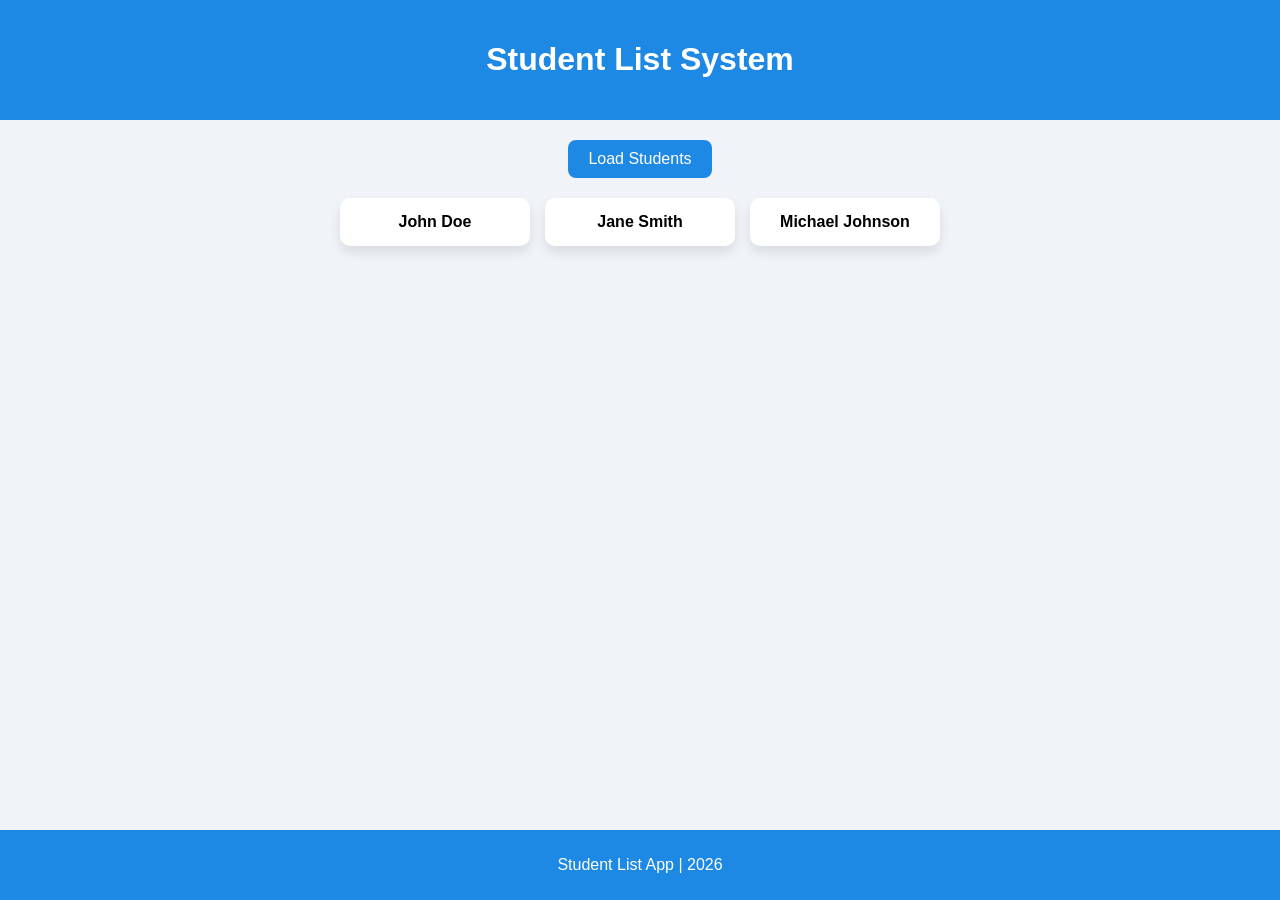
<file: index.html>
<!DOCTYPE html>
<html lang="en">
<head>
  <meta charset="UTF-8">
  <meta name="viewport" content="width=device-width, initial-scale=1.0">
  <title>Student List System</title>
  <link rel="stylesheet" href="style.css">
</head>
<body>
  <header>
    <h1>Student List System</h1>
  </header>

  <main>
    <button id="loadBtn">Load Students</button>
    <div id="studentList">
      <!-- Sample students -->
      <div class="student-card">John Doe</div>
      <div class="student-card">Jane Smith</div>
      <div class="student-card">Michael Johnson</div>
    </div>
  </main>

  <footer>
    <p>Student List App | 2026</p>
  </footer>

  <script src="script.js"></script>
</body>
</html>
</file>
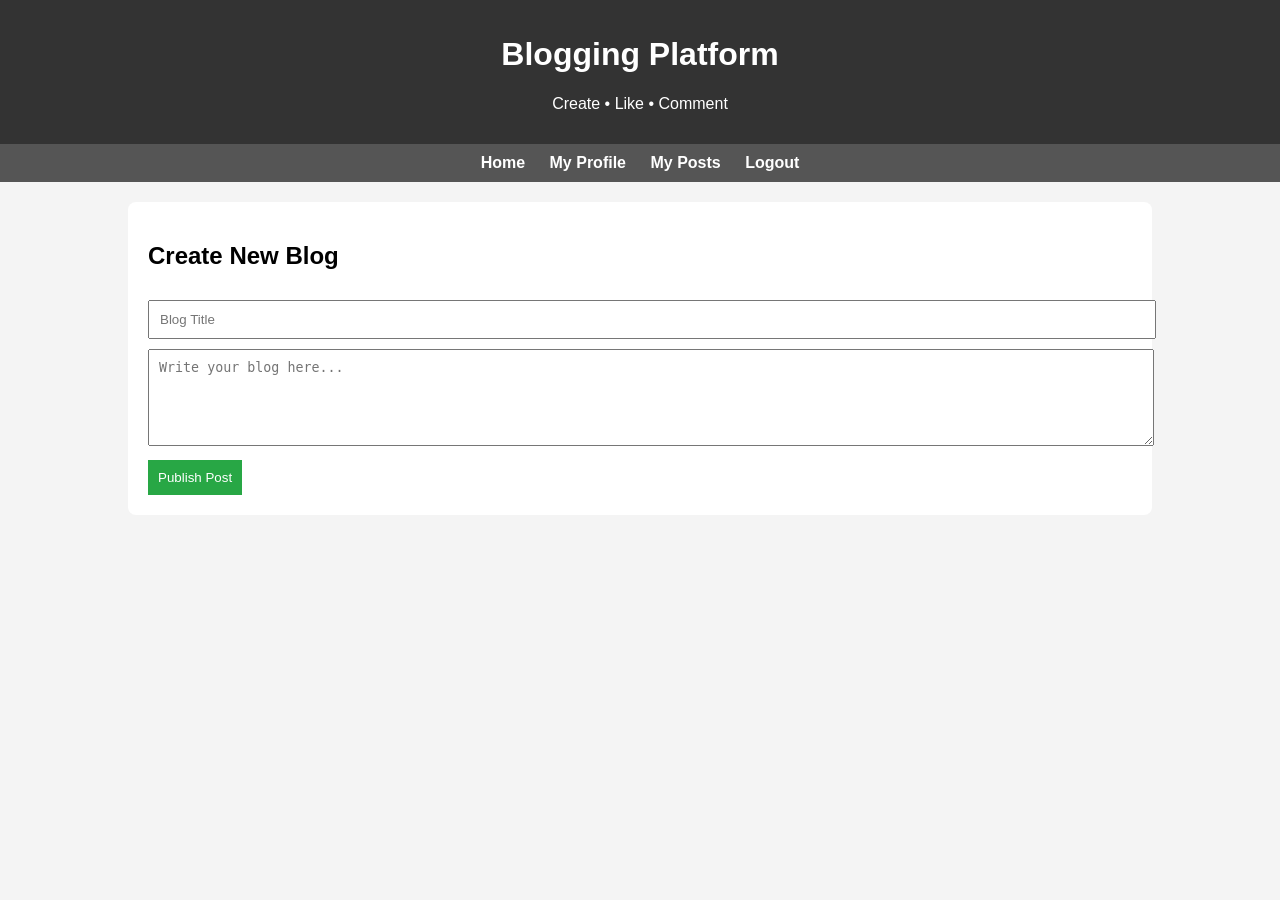
<file: blogging-main/index.html>
<!DOCTYPE html>
<html lang="en">
<head>
<meta charset="UTF-8">
<title>Blogging Platform</title>

<style>

body{
font-family: Arial;
background:#f4f4f4;
margin:0;
padding:0;
}

header{
background:#333;
color:white;
padding:15px;
text-align:center;
}

nav{
background:#555;
padding:10px;
text-align:center;
}

nav a{
color:white;
margin:10px;
text-decoration:none;
font-weight:bold;
}

.container{
width:80%;
margin:auto;
margin-top:20px;
}

.create-post{
background:white;
padding:20px;
border-radius:8px;
margin-bottom:20px;
}

.create-post input, textarea{
width:100%;
padding:10px;
margin-top:10px;
}

.create-post button{
background:#28a745;
color:white;
border:none;
padding:10px;
margin-top:10px;
cursor:pointer;
}

.post{
background:white;
padding:20px;
margin-bottom:20px;
border-radius:8px;
}

.like-btn{
background:#007bff;
color:white;
border:none;
padding:8px;
cursor:pointer;
}

.comment-box{
margin-top:15px;
}

.comment-box input{
width:80%;
padding:8px;
}

.comment-box button{
padding:8px;
background:#333;
color:white;
border:none;
}

.comments{
margin-top:10px;
background:#f9f9f9;
padding:10px;
}

</style>
</head>

<body>

<header>
<h1>Blogging Platform</h1>
<p>Create • Like • Comment</p>
</header>

<nav>
<a href="#">Home</a>
<a href="#">My Profile</a>
<a href="#">My Posts</a>
<a href="#">Logout</a>
</nav>

<div class="container">

<!-- Create Blog Post -->
<div class="create-post">
<h2>Create New Blog</h2>

<input type="text" id="title" placeholder="Blog Title">

<textarea id="content" rows="5" placeholder="Write your blog here..."></textarea>

<button onclick="addPost()">Publish Post</button>

</div>

<!-- Blog Posts Section -->

<div id="posts"></div>

</div>


<script>

let posts=[];

function addPost(){

let title=document.getElementById("title").value;
let content=document.getElementById("content").value;

if(title=="" || content==""){
alert("Please fill all fields");
return;
}

let post={
title:title,
content:content,
likes:0,
comments:[]
};

posts.push(post);

displayPosts();

document.getElementById("title").value="";
document.getElementById("content").value="";

}

function displayPosts(){

let postSection=document.getElementById("posts");
postSection.innerHTML="";

posts.forEach((post,index)=>{

let div=document.createElement("div");
div.className="post";

div.innerHTML=`

<h3>${post.title}</h3>
<p>${post.content}</p>

<button class="like-btn" onclick="likePost(${index})">
👍 Like (${post.likes})
</button>

<div class="comment-box">

<input type="text" id="comment-${index}" placeholder="Write comment">

<button onclick="addComment(${index})">Comment</button>

</div>

<div class="comments" id="comments-${index}"></div>

`;

postSection.appendChild(div);

post.comments.forEach(c=>{
let p=document.createElement("p");
p.innerText=c;
document.getElementById(`comments-${index}`).appendChild(p);
});

});

}

function likePost(index){
posts[index].likes++;
displayPosts();
}

function addComment(index){

let commentInput=document.getElementById(`comment-${index}`);
let comment=commentInput.value;

if(comment=="") return;

posts[index].comments.push(comment);

displayPosts();

}

</script>

</body>
</html>
</file>
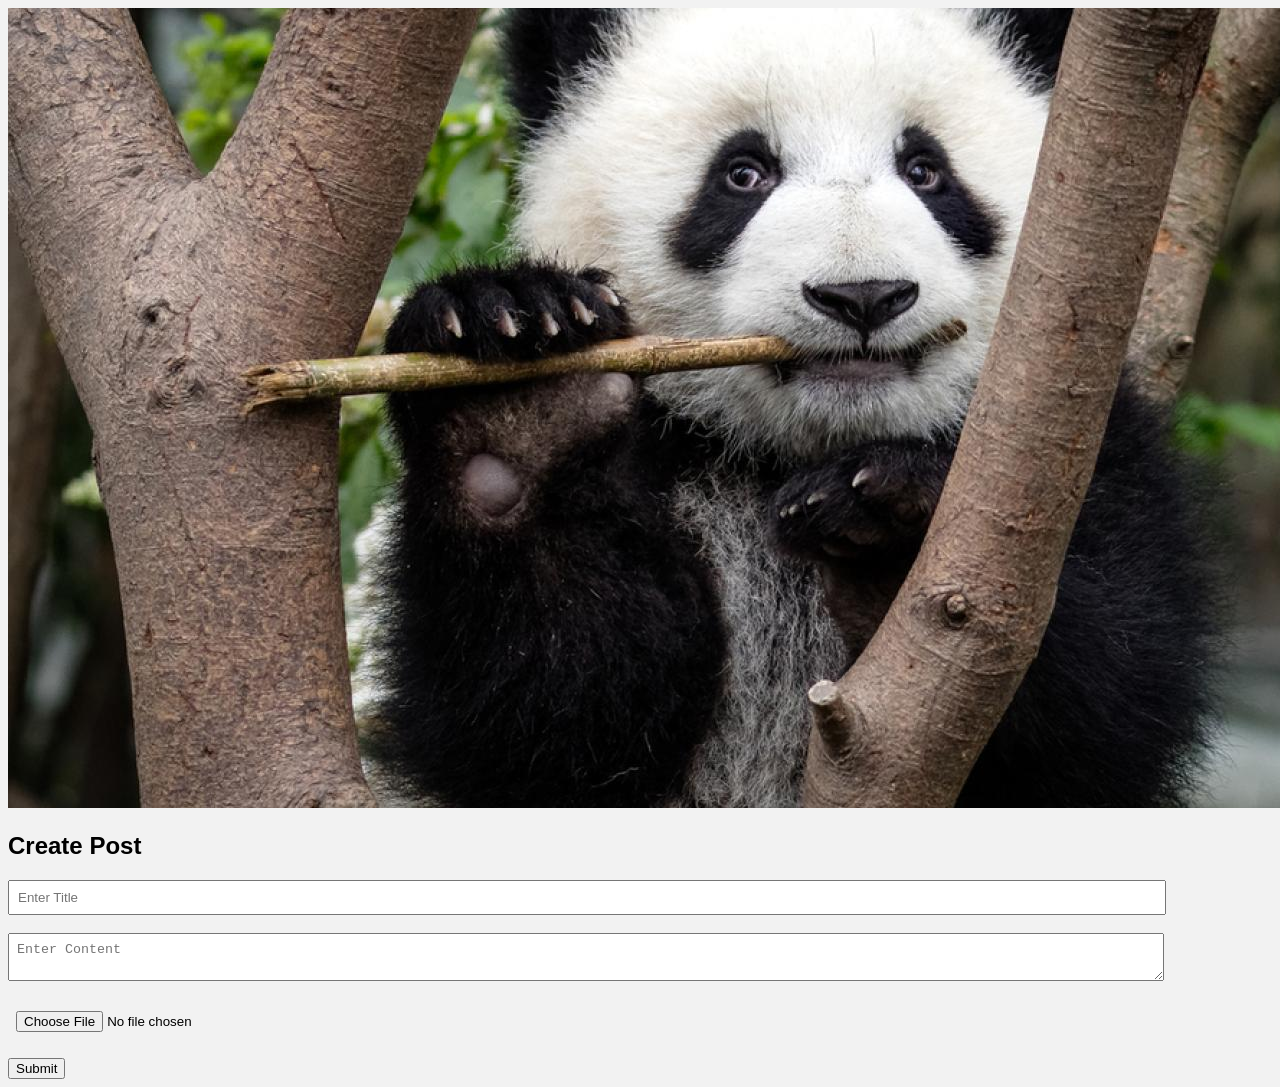
<file: img/index.html>
<!DOCTYPE html>
<html lang="en">
<head>
    <meta charset="UTF-8">
    <title>Image + Form</title>
    <link rel="stylesheet" href="style.css">
</head>
<body>

<div class="main">

    <!-- Image Section -->
    <div class="image-box">
        <img id="preview" src="bamboo.jpg">
    </div>

    <!-- Form Section -->
    <div class="form-box">
        <h2>Create Post</h2>

        <form id="postForm">
            <input type="text" id="title" placeholder="Enter Title" required><br><br>

            <textarea id="content" placeholder="Enter Content" required></textarea><br><br>

            <input type="file" id="imageInput" accept="image/*"><br><br>

            <button type="submit">Submit</button>
        </form>
    </div>

</div>

<script src="script.js"></script>

</body>
</html>
</file>
<file: style.css>
body {
  font-family: 'Segoe UI', Tahoma, Geneva, Verdana, sans-serif;
  background: #f0f4f8;
  margin: 0;
  display: flex;
  flex-direction: column;
  min-height: 100vh;
}

header {
  background-color: #1e88e5;
  color: white;
  padding: 20px;
  text-align: center;
}

main {
  flex: 1;
  padding: 20px;
  display: flex;
  flex-direction: column;
  align-items: center;
}

button {
  padding: 10px 20px;
  font-size: 16px;
  border: none;
  border-radius: 8px;
  background-color: #1e88e5;
  color: white;
  cursor: pointer;
  margin-bottom: 20px;
  transition: 0.3s;
}

button:hover {
  background-color: #1565c0;
}

#studentList {
  display: flex;
  flex-wrap: wrap;
  gap: 15px;
  justify-content: center;
}

.student-card {
  background: white;
  padding: 15px 20px;
  border-radius: 10px;
  box-shadow: 0 6px 12px rgba(0,0,0,0.1);
  min-width: 150px;
  text-align: center;
  font-weight: bold;
  transition: 0.3s;
}

.student-card:hover {
  transform: translateY(-5px);
}

footer {
  background-color: #1e88e5;
  color: white;
  text-align: center;
  padding: 10px;
}
</file>
<file: img/style.css>
body {
    font-family: Arial;
    background: #f2f2f2;
}

.container {
    width: 300px;
    margin: auto;
    margin-top: 50px;
    padding: 20px;
    background: white;
    border-radius: 10px;
    text-align: center;
}

input, textarea {
    width: 90%;
    padding: 8px;
}
</file>
